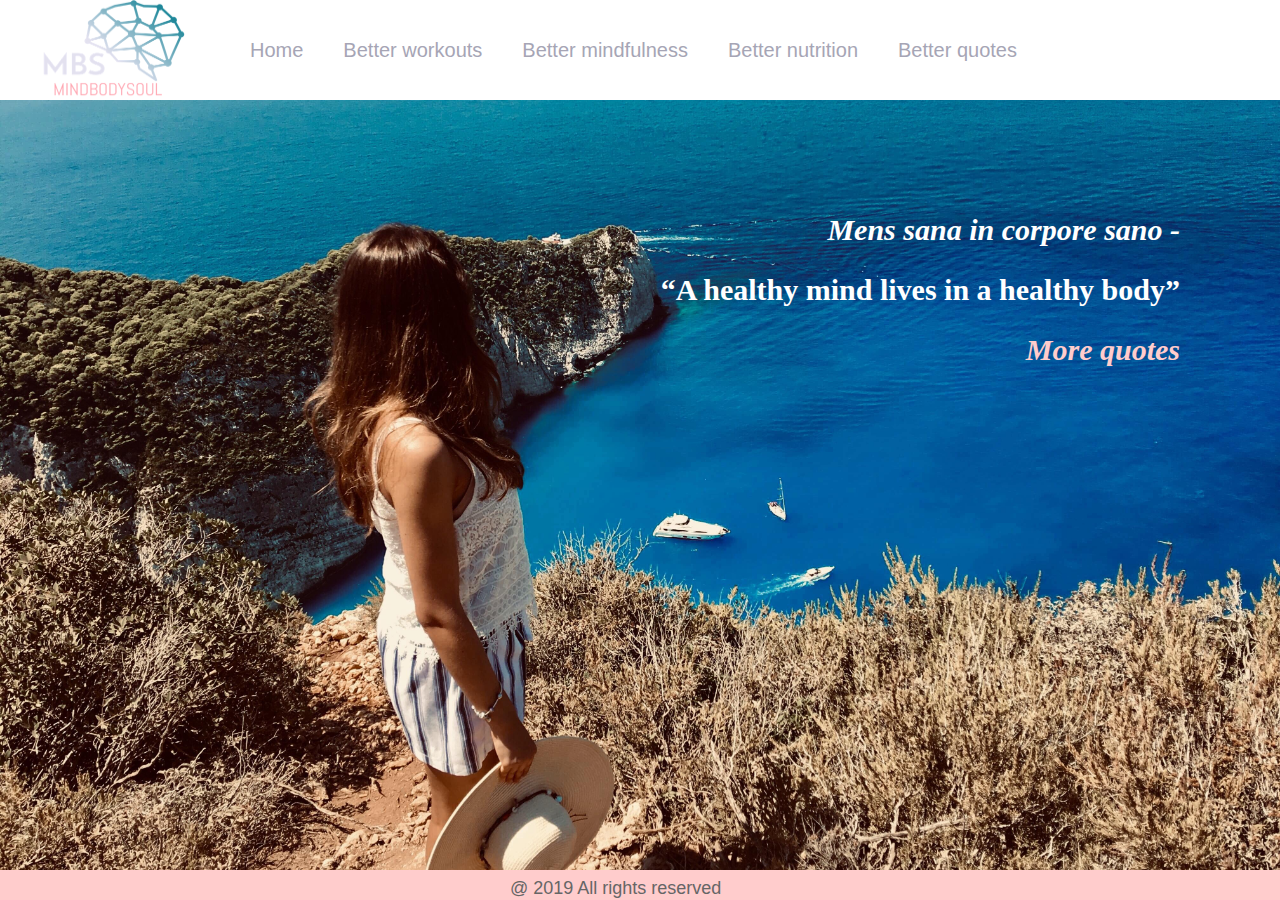
<file: index.html>
<!DOCTYPE html>
<html>
  <head>
      <title>MindBodySoul</title>
      <link rel="stylesheet" type="text/css" href="style.css">
      <style>
        h1 {
        color: white;
        font-size: 30px;
        margin: 100px 100px;
        text-align: right;
        line-height: 60px;
        }
        a {
          color:#ffcccc;
        }
      </style>
  </head>
    <body background="picture1.jpg">
    <div id="container">
      <div class="header">
        <img src="logo.jpg" width="150" height="100" align="end">
    <nav>
      <ul class="menu">
          <li><a class="active" href="index.html">Home</a></li>
          <li><a href="better workouts.html">Better workouts</a><li>
          <li><a href="better mindfulness.html">Better mindfulness</a><li>
          <li><a href="better nutrition.html">Better nutrition</a><li>
          <li><a href="better quotes.html">Better quotes</a><li>
          </ul>
    </nav>
  </div>
</div>
    <h1><i>Mens sana in corpore sano -<br></i>“A healthy mind lives in a healthy body”</br>
      <a href="better quotes.html"><i>More quotes</i></a></h1>
    <footer>
      <div>
        <p>@ 2019 All rights reserved</p>
        <p style="text-align:center">
      </div>
    </footer>
  </body>
</html>
</file>
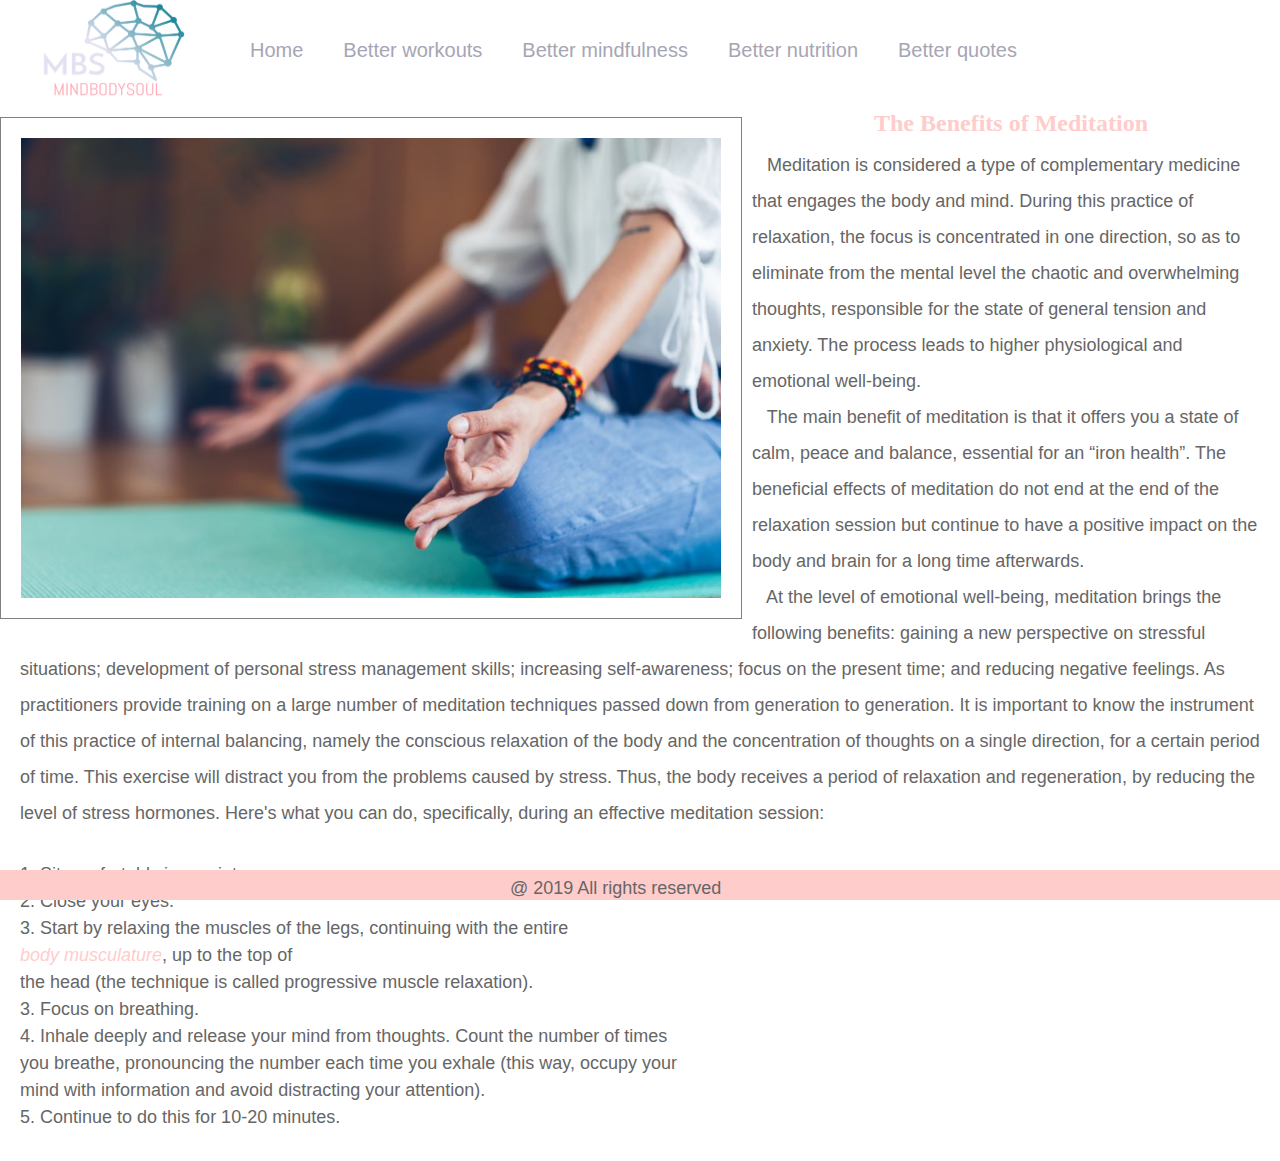
<file: better mindfulness.html>
<!DOCTYPE html>
<html>
  <head>
      <title>MindBodySoul</title>
      <link rel="stylesheet" type="text/css" href="style.css">
  </head>
  <body>
    <div id="container">
      <div class="header">
        <img src="logo.jpg" width="150" height="100" align="end">
    <nav>
      <ul class="menu">
          <li><a class="active" href="index.html">Home</a></li>
          <li><a href="better workouts.html">Better workouts</a><li>
          <li><a href="better mindfulness.html">Better mindfulness</a><li>
          <li><a href="better nutrition.html">Better nutrition</a><li>
          <li><a href="better quotes.html">Better quotes</a><li>
          </ul>
    </nav>
  </div>
</div>
<img src="meditation.jpg" width="700" height="460"
      alt="art" title="Meditation is good"
      style= "float:left; margin-right: 10px; margin-bottom: 5px;
      margin-top: 15px; border: solid grey 1px; padding: 20px"/>
    <h2 style="text-align:center">
        The Benefits of Meditation
    </h2>
<p style="text-align:left">
  &nbsp&nbsp Meditation is considered a type
  of complementary medicine that
  engages the body and mind. During
  this practice of relaxation, the focus
  is concentrated in one direction, so
  as to eliminate from the mental
  level the chaotic and overwhelming thoughts,
  responsible for the state of general tension
  and anxiety. The process leads to higher
  physiological and emotional well-being.
<br>
  &nbsp&nbsp The main benefit of meditation is
  that it offers you a state of calm,
   peace and balance, essential for an
   “iron health”. The beneficial effects
   of meditation do not end at the end of
   the relaxation session but continue to
   have a positive impact on the body and brain
   for a long time afterwards.
<br>
&nbsp&nbsp At the level of emotional well-being,
meditation brings the following benefits: gaining a
new perspective on stressful situations; development
of personal stress management skills; increasing
self-awareness; focus on the present time; and reducing
negative feelings. As practitioners provide training on a
large number of meditation techniques passed down from generation
to generation. It is important to know the instrument of this
practice of internal balancing, namely the conscious relaxation
of the body and the concentration of thoughts on a single direction,
for a certain period of time. This exercise will distract you from
the problems caused by stress. Thus, the body receives a period
of relaxation and regeneration, by reducing the level
of stress hormones. Here's what you can do, specifically,
during an effective meditation session:<pre>1. Sit comfortably in a quiet room.
2. Close your eyes.
3. Start by relaxing the muscles of the legs, continuing with the entire
<a href="better workouts.html"><i>body musculature</i></a>, up to the top of
the head (the technique is called progressive muscle relaxation).
3. Focus on breathing.
4. Inhale deeply and release your mind from thoughts. Count the number of times
you breathe, pronouncing the number each time you exhale (this way, occupy your
mind with information and avoid distracting your attention).
5. Continue to do this for 10-20 minutes.</pre>
</p>
    <footer>
      <div>
          <p>@ 2019 All rights reserved</p>
          <p style="text-align:center">
      </div>
    </footer>
  </body>
</html>
</file>
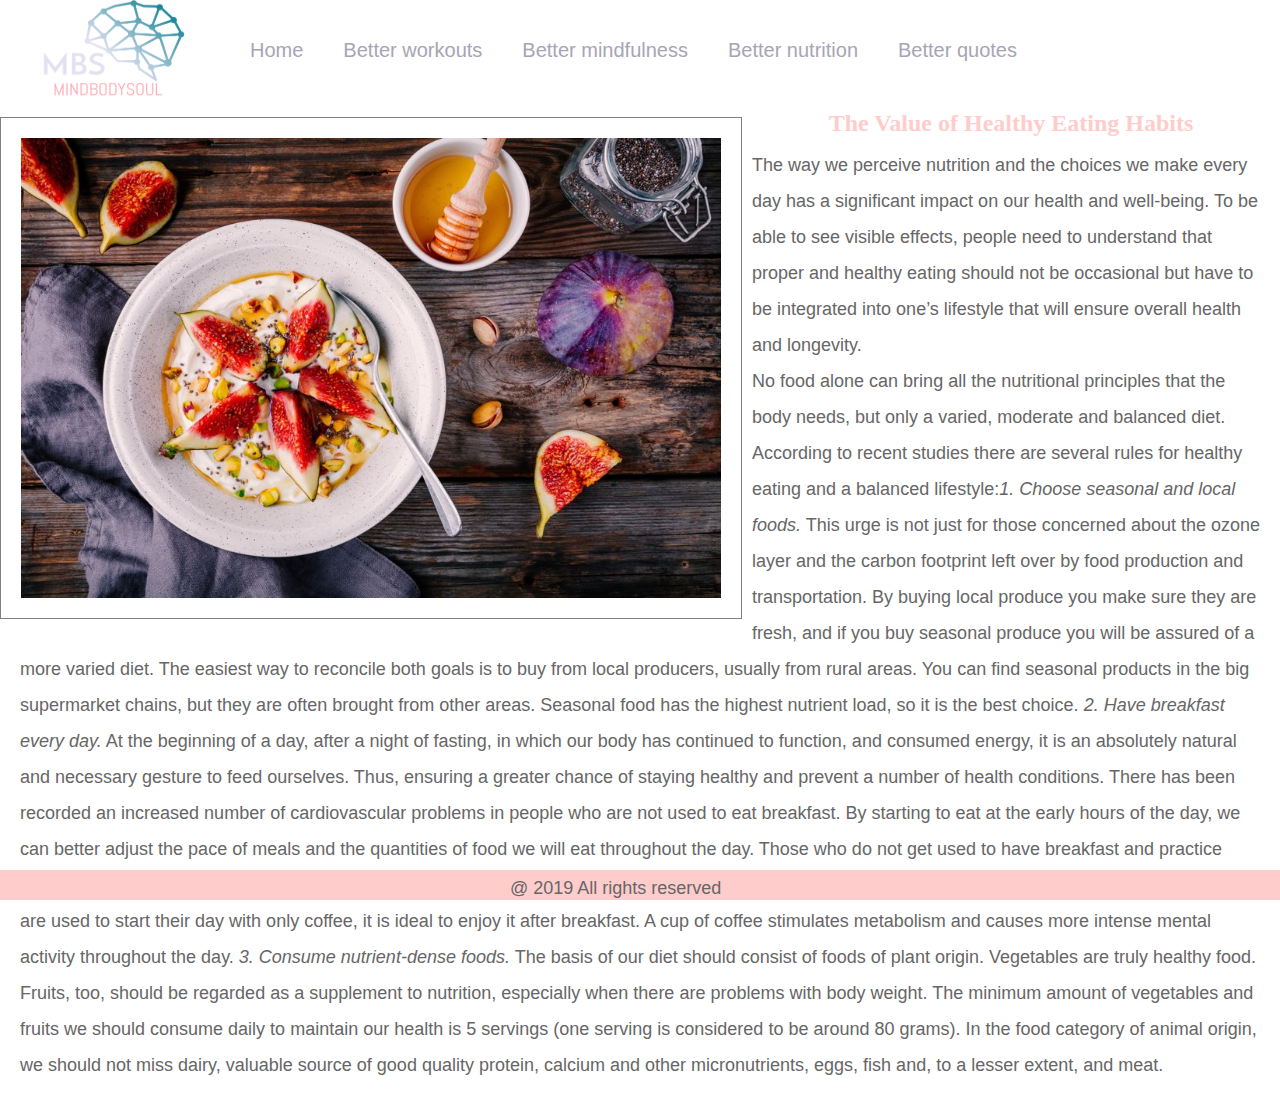
<file: better nutrition.html>
<!DOCTYPE html>
<html>
  <head>
      <title>MindBodySoul</title>
      <link rel="stylesheet" type="text/css" href="style.css">
  </head>
  <body>
    <div id="container">
      <div class="header">
        <img src="logo.jpg" width="150" height="100" align="end">
    <nav>
      <ul class="menu">
          <li><a class="active" href="index.html">Home</a></li>
          <li><a href="better workouts.html">Better workouts</a><li>
          <li><a href="better mindfulness.html">Better mindfulness</a><li>
          <li><a href="better nutrition.html">Better nutrition</a><li>
          <li><a href="better quotes.html">Better quotes</a><li>
          </ul>
    </nav>
  </div>
</div>
<img src="nutrition.jpg" width="700" height="460"
      alt="art" title="Nutrition is life"
      style= "float:left; margin-right: 10px; margin-bottom: 5px;
      margin-top: 15px; border: solid grey 1px; padding: 20px"/>
    <h2 style="text-align:center">
        The Value of Healthy Eating Habits
    </h2>
<p style="text-align:left">
The way we perceive nutrition and the choices we make
every day has a significant impact on our health and well-being.
To be able to see visible effects, people need to understand that
proper and healthy eating should not be occasional but have to be
integrated into one’s lifestyle that will ensure overall health and
longevity.
<br>
No food alone can bring all the nutritional principles that the
body needs, but only a varied, moderate and balanced diet.
According to recent studies there are several rules for healthy
eating and a balanced lifestyle:<i>1. Choose seasonal and local foods.</i>
This urge is not just for those concerned about the ozone layer and
the carbon footprint left over by food production and transportation.
By buying local produce you make sure they are fresh, and if you buy
seasonal produce you will be assured of a more varied diet.
The easiest way to reconcile both goals is to buy from local
producers, usually from rural areas. You can find seasonal products
in the big supermarket chains, but they are often brought from other
areas. Seasonal food has the highest nutrient load, so it is the best
choice. <i>2.	Have breakfast every day.</i> At the beginning of a day,
after a night of fasting, in which our body has continued to function,
and consumed energy, it is an absolutely natural and necessary gesture
to feed ourselves. Thus, ensuring a greater chance of staying healthy
and prevent a number of health conditions. There has been recorded an
increased number of cardiovascular problems in people who are not used
to eat breakfast. By starting to eat at the early hours of the day, we
can better adjust the pace of meals and the quantities of food we will
eat throughout the day. Those who do not get used to have breakfast and
practice <a href="better workouts.html"><i>physical activities</i></a> are
at higher risk of gaining weight. In the history of most people with obesity
there is a lack of breakfast for years. Although some people are used to start
their day with only coffee, it is ideal to enjoy it after breakfast. A cup of
coffee stimulates metabolism and causes more intense mental activity throughout
the day. <i>3. Consume nutrient-dense foods.</i> The basis of our diet should
consist of foods of plant origin. Vegetables are truly healthy food. Fruits,
too, should be regarded as a supplement to nutrition, especially when there
are problems with body weight.  The minimum amount of vegetables and fruits
we should consume daily to maintain our health is 5 servings (one serving is
considered to be around 80 grams). In the food category of animal origin, we
should not miss dairy, valuable source of good quality protein, calcium and
other micronutrients, eggs, fish and, to a lesser extent, and meat.
</p>
    <footer>
      <div>
          <p>@ 2019 All rights reserved</p>
          <p style="text-align:center">
      </div>
    </footer>
  </body>
</html>
</file>
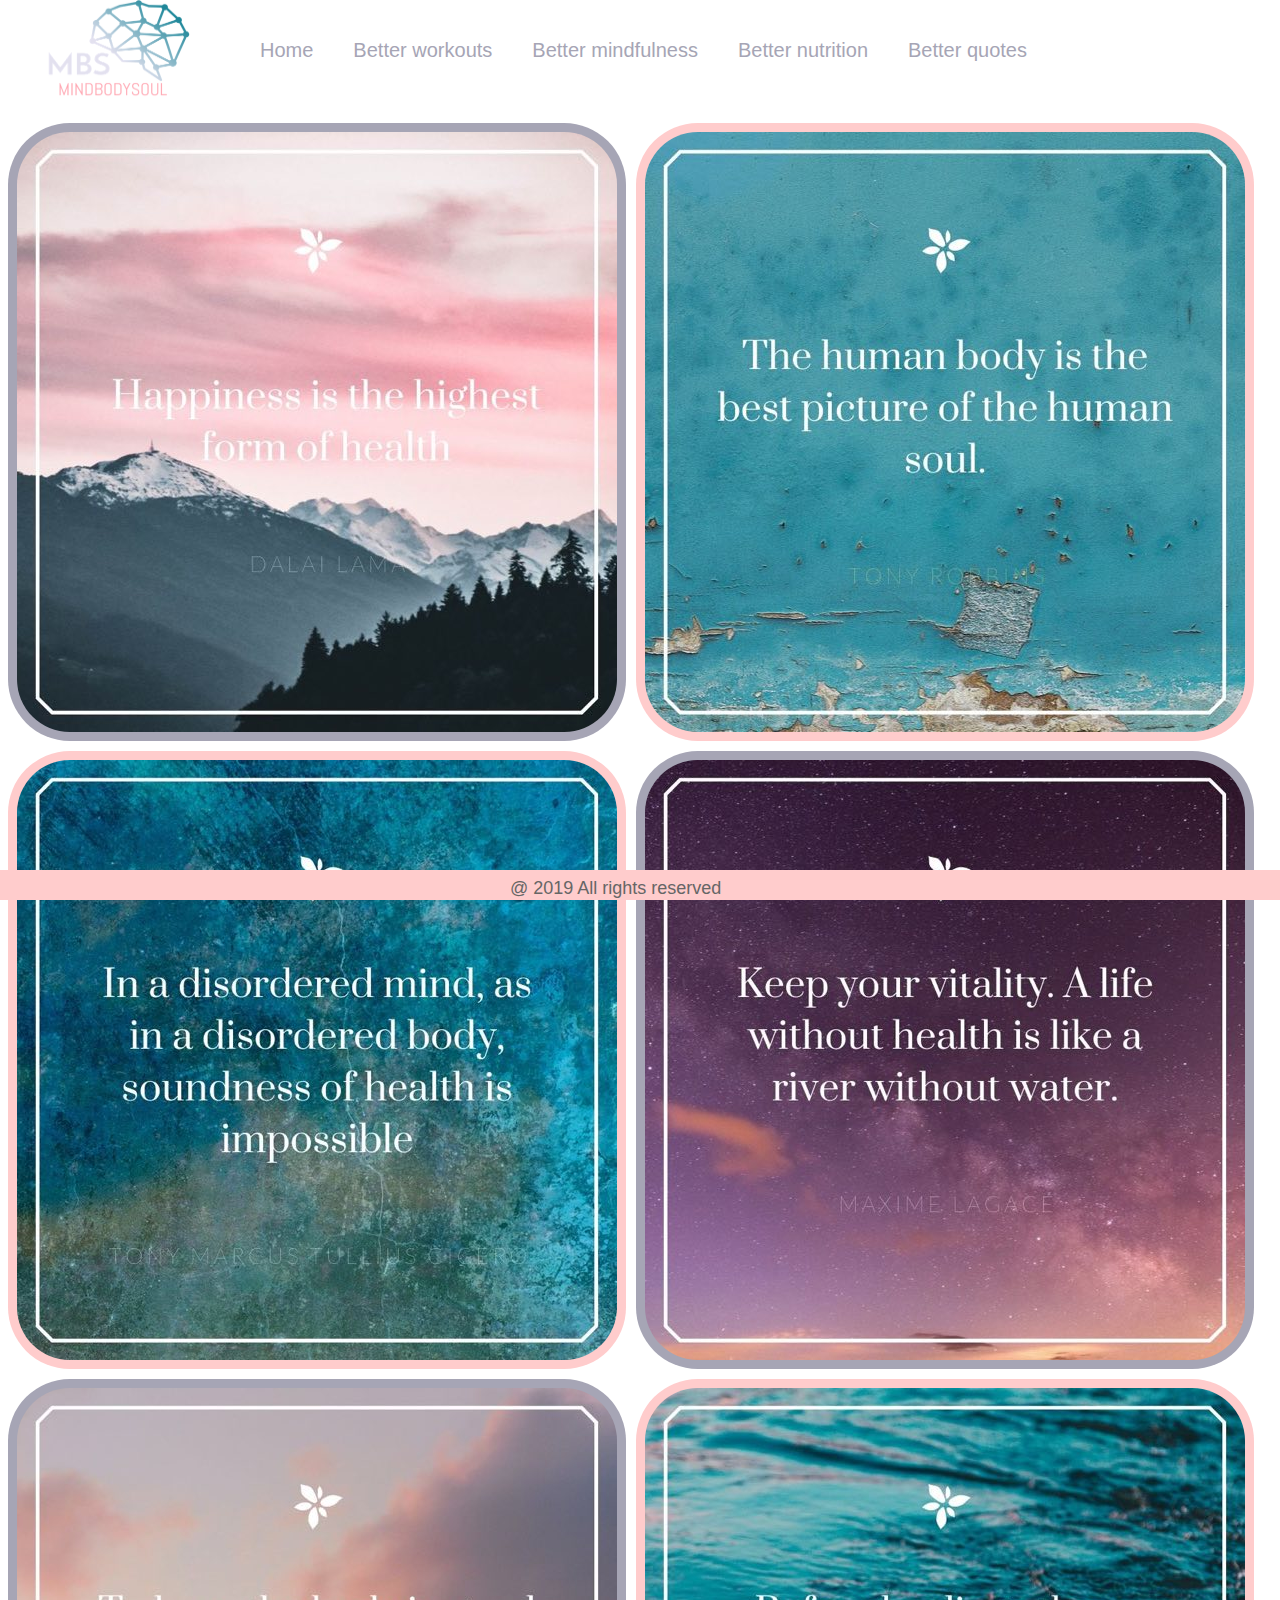
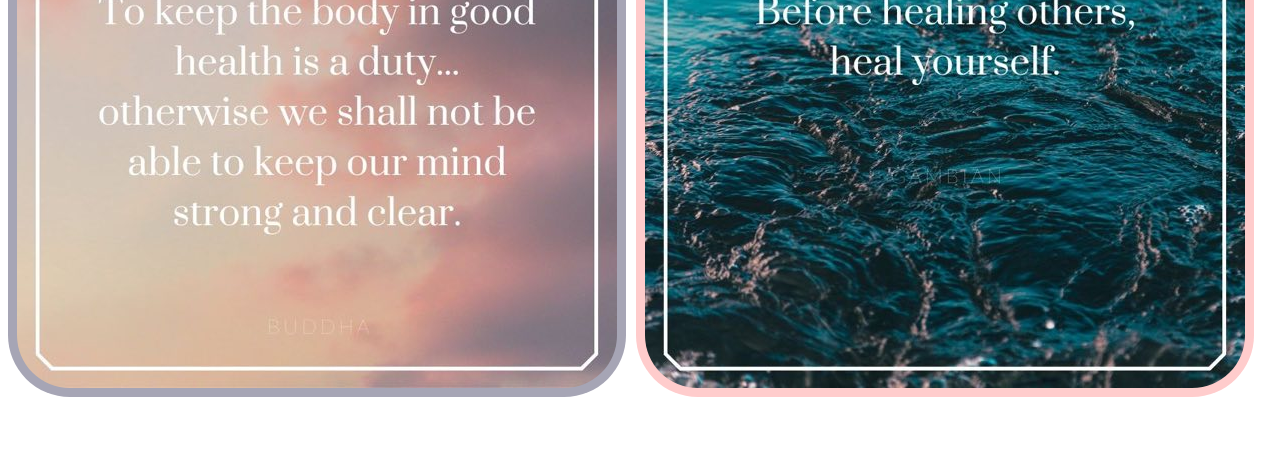
<file: better quotes.html>
<!DOCTYPE html>
<html>
  <head>
      <title>MindBodySoul</title>
      <link rel="stylesheet" type="text/css" href="style.css">
      <link href="style.css" rel="stylesheet"/>
  </head>
  <body>
    <div id="container">
      <div class="header">
        <img src="logo.jpg" width="150" height="100" align="end">
    <nav>
      <ul class="menu">
          <li><a class="active" href="index.html">Home</a></li>
          <li><a href="better workouts.html">Better workouts</a><li>
          <li><a href="better mindfulness.html">Better mindfulness</a><li>
          <li><a href="better nutrition.html">Better nutrition</a><li>
          <li><a href="better quotes.html">Better quotes</a><li>
          </ul>
    </nav>
  </div>
</div>
<style>

.img-rounded {
  padding: 9px;
  border-radius: 10%;

}
.container-fluid {
  margin:3px;
  min-height: 300px;
  padding-bottom: 20px;
  background-color: white;
}
.row {
  padding-top: 20px;
  padding-bottom: 20px;
}

img {
   margin-left: 5px;
   margin-right: 5px;
   margin-bottom: 10px;
  }

</style>

<div class="container-fluid">
  <div class="row">
    <div class="col-md-6"><img src="quote1.jpg"
    class="img-rounded"style="background-color:#a6a5b5;"></div>
    <div class="col-md-6"><img src="quote2.jpg"
    class="img-rounded"style="background-color:#ffcccc;"></div>
    <div class="col-md-6"><img src="quote3.jpg"
     class="img-rounded"style="background-color:#ffcccc;"></div>
    <div class="col-md-6"><img src="quote4.jpg"
    class="img-rounded"style="background-color:#a6a5b5;"></div>
    <div class="col-md-6"><img src="quote6.jpg"
    class="img-rounded"style="background-color:#a6a5b5;"></div>
    <div class="col-md-6"><img src="quote5.jpg"
    class="img-rounded"style="background-color:#ffcccc;"></div>
  </div>
</div>

    <footer>
      <div>
          <p>@ 2019 All rights reserved</p>
          <p style="text-align:center">
      </div>
    </footer>
  </body>
</html>
</file>
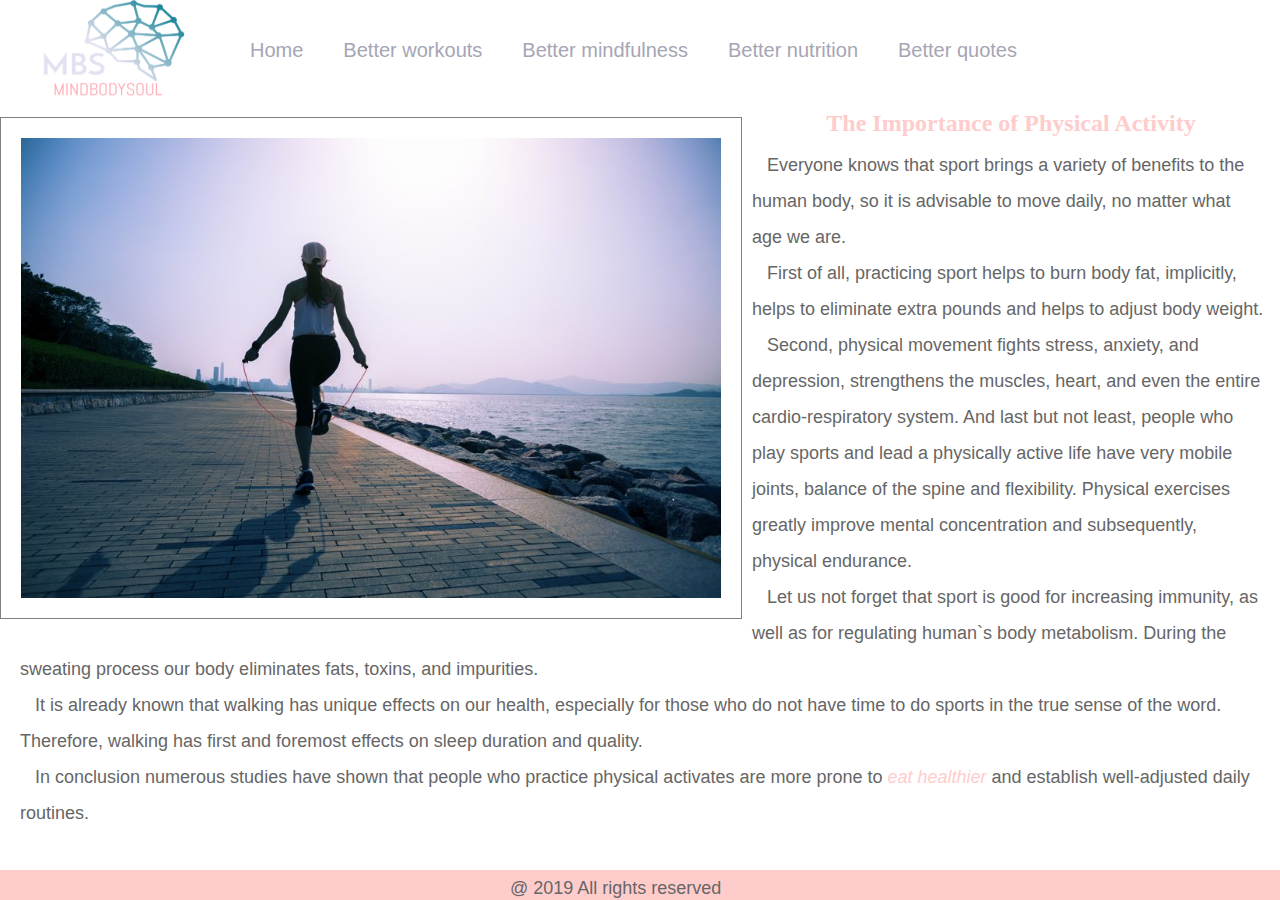
<file: better workouts.html>
<!DOCTYPE html>
<html>
  <head>
      <title>MindBodySoul</title>
      <link rel="stylesheet" type="text/css" href="style.css">
  </head>
  <body>
    <div id="container">
      <div class="header">
        <img src="logo.jpg" width="150" height="100" align="end">
    <nav>
      <ul class="menu">
          <li><a class="active" href="index.html">Home</a></li>
          <li><a href="better workouts.html">Better workouts</a><li>
          <li><a href="better mindfulness.html">Better mindfulness</a><li>
          <li><a href="better nutrition.html">Better nutrition</a><li>
          <li><a href="better quotes.html">Better quotes</a><li>
          </ul>
    </nav>
</div>
</div>

<img src="sport.jpg" width="700" height="460"
      alt="art" title="Sport is life"
      style= "float:left; margin-right: 10px; margin-bottom: 5px;
      margin-top: 15px; border: solid grey 1px; padding: 20px"/>
    <h2 style="text-align:center">
        The Importance of Physical Activity
    </h2>
  <p style="text-align:left">
    &nbsp&nbsp Everyone knows that sport brings
    a variety of benefits to the human
    body, so it is advisable to move daily,
    no matter what age we are.
  <br>
    &nbsp&nbsp First of all, practicing sport
    helps to burn body fat, implicitly,
    helps to eliminate extra pounds and
    helps to adjust body weight.
  <br>
    &nbsp&nbsp Second, physical movement fights
    stress, anxiety, and depression,
    strengthens the muscles, heart,
    and even the entire cardio-respiratory system.
    And last but not least, people who play sports
    and lead a physically active life have very mobile
    joints, balance of the spine and flexibility.
    Physical exercises greatly improve mental
    concentration and subsequently, physical endurance.
  <br>
    &nbsp&nbsp Let us not forget that sport is good
    for increasing immunity, as well as for
    regulating human`s body metabolism. During
    the sweating process our body eliminates fats,
    toxins, and impurities.
  <br>
    &nbsp&nbsp It is already known that walking has unique
    effects on our health, especially for those
    who do not have time to do sports in the true sense
    of the word. Therefore, walking has first and
    foremost effects on sleep duration and quality.
  <br>
    &nbsp&nbsp In conclusion numerous studies have shown
    that people who practice physical activates are
    more prone to <a href="better nutrition.html"><i>eat healthier</i></a> and establish well-adjusted
    daily routines.
  </p>
        <footer>
    <footer>
      <div>
          <p>@ 2019 All rights reserved</p>
          <p style="text-align:center">
      </div>
    </footer>
  </body>
</html>
</file>
<file: style.css>
* {
  margin: 0;
  padding: 0;
}

body {
   height: 100%;
   background-color: #fff;
   background-size: cover;
   background-position: top;
   background-repeat: no-repeat;
}
#container {
  min-height: 100%;

}

a {
  color:#ffcccc;
  text-decoration: none;
}

nav {
  width: 100%;
  height: 100px;
  background-color: white;
}

ul {
   margin-left: 20px;
}
ul  li {
  list-style: none;
  display: inline-block;
  float: left;
  line-height: 100px;
}
ul  li  a {
text-decoration: none;
font-size: 20px;
font-family: sans-serif;
color: #a6a5b5;
padding: 0 20px;
}
ul  li  a:hover {
   color: #ffcccc;
}

img {
  float: left;
  padding-left: 40px;
  padding-right:40px;
}

p {
  line-height: 2.0em;
  color: #666;
  margin-right: 15px;
  margin-left: 20px;
  margin-bottom: 30px;
  font-size: 18px;
  font-family: sans-serif;
}

pre {
  line-height: 1.5em;
  color: #666;
  margin-right: 15px;
  margin-left: 20px;
  margin-bottom: 30px;
  font-size: 18px;
  font-family: sans-serif;
}

h2 {
  padding: 10px;
  color: #ffcccc;
}

.column {
  float: left;
  width: 45%;
  padding: 10px;
  margin: 20px 20px;
}

.row::after {
  content: "";
  clear: both;
  display: table;
}
.container {
  margin:3px;
  min-height: 300px;
  background-color:  #f2f2f2;
}

footer {
    background-color:#ffcccc;
    position: fixed;
    bottom: 0;
    width: 100%;
    height: 30px;
    font-family: sans-serif;
  }
footer div {
  width: 300px;
  margin:0 auto;
}
</file>
